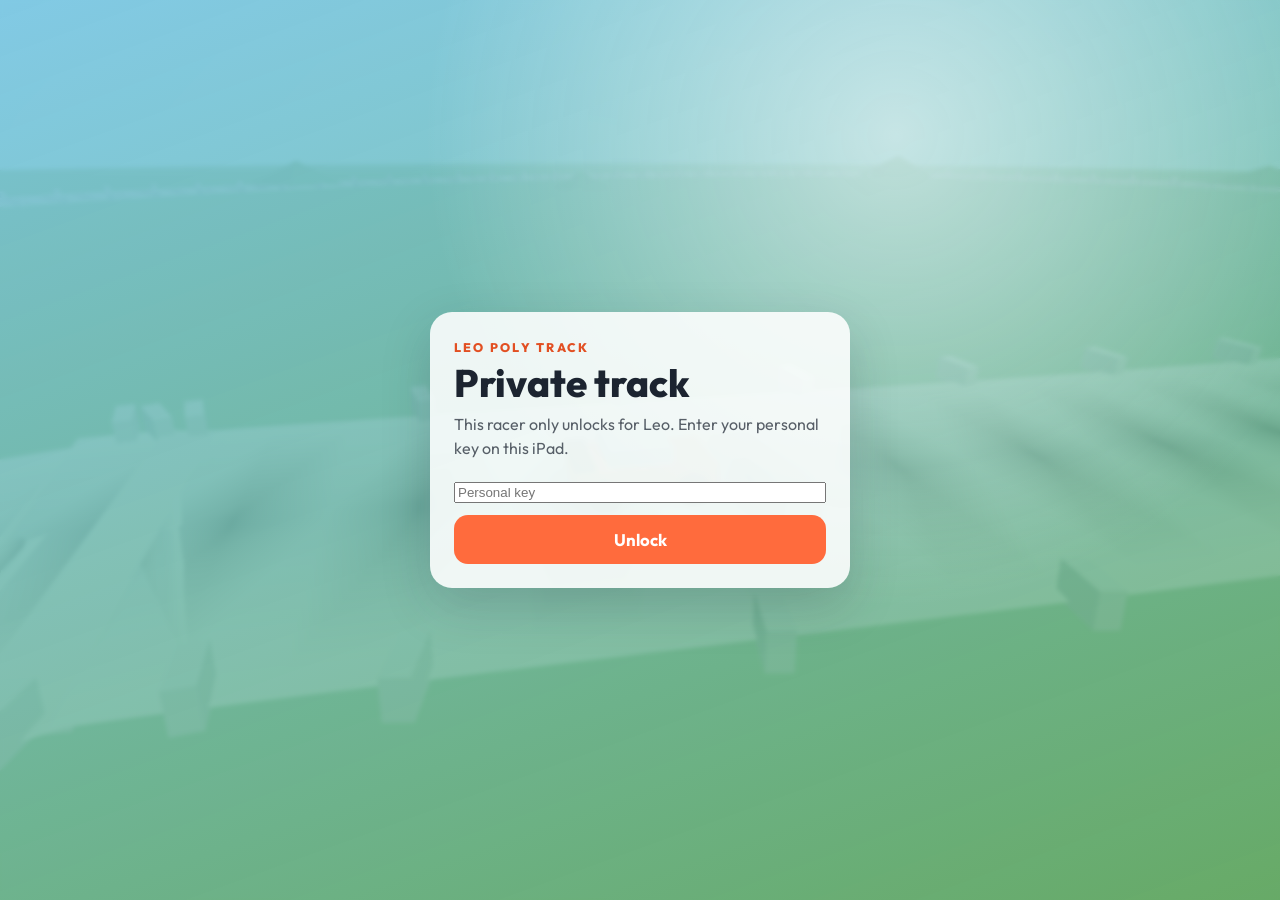
<file: index.html>
<!DOCTYPE html>
<html lang="en">
<head>
  <meta charset="UTF-8" />
  <meta name="viewport" content="width=device-width, initial-scale=1, maximum-scale=1, user-scalable=no, viewport-fit=cover" />
  <meta name="apple-mobile-web-app-capable" content="yes" />
  <meta name="apple-mobile-web-app-status-bar-style" content="black-translucent" />
  <meta name="mobile-web-app-capable" content="yes" />
  <meta name="theme-color" content="#7ec8e3" />
  <link rel="icon" href="favicon.svg" type="image/svg+xml" />
  <title>Leo Poly Track</title>
  <link rel="preconnect" href="https://fonts.googleapis.com" />
  <link rel="preconnect" href="https://fonts.gstatic.com" crossorigin />
  <link href="https://fonts.googleapis.com/css2?family=Outfit:wght@400;600;800&display=swap" rel="stylesheet" />
  <link rel="stylesheet" href="style.css" />
</head>
<body>
  <div id="boot-error" class="overlay-screen" hidden>
    <div class="lock-card">
      <p class="brand">LEO POLY TRACK</p>
      <h1>Couldn’t start</h1>
      <p id="boot-error-copy" class="lock-copy">Something went wrong loading the game.</p>
      <button type="button" id="boot-reload-btn">Try again</button>
    </div>
  </div>

  <div id="lock-screen" class="overlay-screen">
    <div class="lock-card">
      <p class="brand">LEO POLY TRACK</p>
      <h1>Private track</h1>
      <p class="lock-copy">This racer only unlocks for Leo. Enter your personal key on this iPad.</p>
      <form id="unlock-form" autocomplete="off">
        <input
          id="unlock-input"
          type="text"
          inputmode="text"
          enterkeyhint="go"
          autocapitalize="none"
          autocomplete="off"
          autocorrect="off"
          spellcheck="false"
          placeholder="Personal key"
          required
        />
        <button type="submit" id="unlock-btn">Unlock</button>
      </form>
      <p id="unlock-error" class="error" hidden>Wrong key. Try again.</p>
    </div>
  </div>

  <div id="menu-screen" class="overlay-screen" hidden>
    <div class="menu-card">
      <p class="brand">LEO POLY TRACK</p>
      <h1>Ready to race</h1>
      <p class="menu-copy">3 laps · arcade handling · built for your iPad</p>
      <button id="start-btn" type="button">Race</button>
      <button id="lock-device-btn" type="button" class="ghost">Lock this device</button>
    </div>
  </div>

  <div id="hud" hidden>
    <div class="hud-top">
      <div class="hud-chip">
        <span class="label">LAP</span>
        <span id="lap-readout">1/3</span>
      </div>
      <div class="hud-chip">
        <span class="label">TIME</span>
        <span id="time-readout">0:00.00</span>
      </div>
      <div class="hud-chip">
        <span class="label">BEST</span>
        <span id="best-readout">—</span>
      </div>
    </div>
    <div class="hud-speed">
      <span id="speed-readout">0</span>
      <span class="unit">km/h</span>
    </div>
    <button id="pause-btn" type="button" aria-label="Pause">II</button>
  </div>

  <div id="touch-controls" hidden>
    <div class="steer-pad" id="steer-pad">
      <button type="button" class="steer-btn" data-dir="-1" aria-label="Steer left">◀</button>
      <button type="button" class="steer-btn" data-dir="1" aria-label="Steer right">▶</button>
    </div>
    <div class="drive-pad">
      <button type="button" class="drive-btn" id="brake-btn" aria-label="Brake">BRAKE</button>
      <button type="button" class="drive-btn primary" id="accel-btn" aria-label="Accelerate">GAS</button>
    </div>
  </div>

  <div id="pause-screen" class="overlay-screen" hidden>
    <div class="menu-card">
      <p class="brand">PAUSED</p>
      <h1>Take a breath</h1>
      <button id="resume-btn" type="button">Resume</button>
      <button id="restart-btn" type="button" class="ghost">Restart race</button>
      <button id="quit-btn" type="button" class="ghost">Back to menu</button>
    </div>
  </div>

  <div id="finish-screen" class="overlay-screen" hidden>
    <div class="menu-card">
      <p class="brand">FINISH</p>
      <h1 id="finish-title">Nice run</h1>
      <p id="finish-time" class="menu-copy">0:00.00</p>
      <button id="race-again-btn" type="button">Race again</button>
      <button id="finish-menu-btn" type="button" class="ghost">Menu</button>
    </div>
  </div>

  <canvas id="game-canvas"></canvas>

  <!-- Relative import (no import maps) so older iPad Safari can load Three.js -->
  <script type="module" src="game.js"></script>
  <script nomodule>
    document.getElementById("boot-error").hidden = false;
    document.getElementById("lock-screen").hidden = true;
    document.getElementById("boot-error-copy").textContent =
      "This iPad browser is too old for the game. Update Safari / iPadOS, then reload.";
  </script>
  <script>
    document.getElementById("boot-reload-btn")?.addEventListener("click", function () {
      location.reload();
    });
    // Surface module load failures (CDN/path/WebGL) instead of a blank screen.
    window.addEventListener("unhandledrejection", function (event) {
      var msg = (event && event.reason && (event.reason.message || String(event.reason))) || "Unknown error";
      var box = document.getElementById("boot-error");
      var copy = document.getElementById("boot-error-copy");
      if (box && copy) {
        box.hidden = false;
        document.getElementById("lock-screen").hidden = true;
        copy.textContent = "Load failed: " + msg;
      }
    });
  </script>
</body>
</html>
</file>
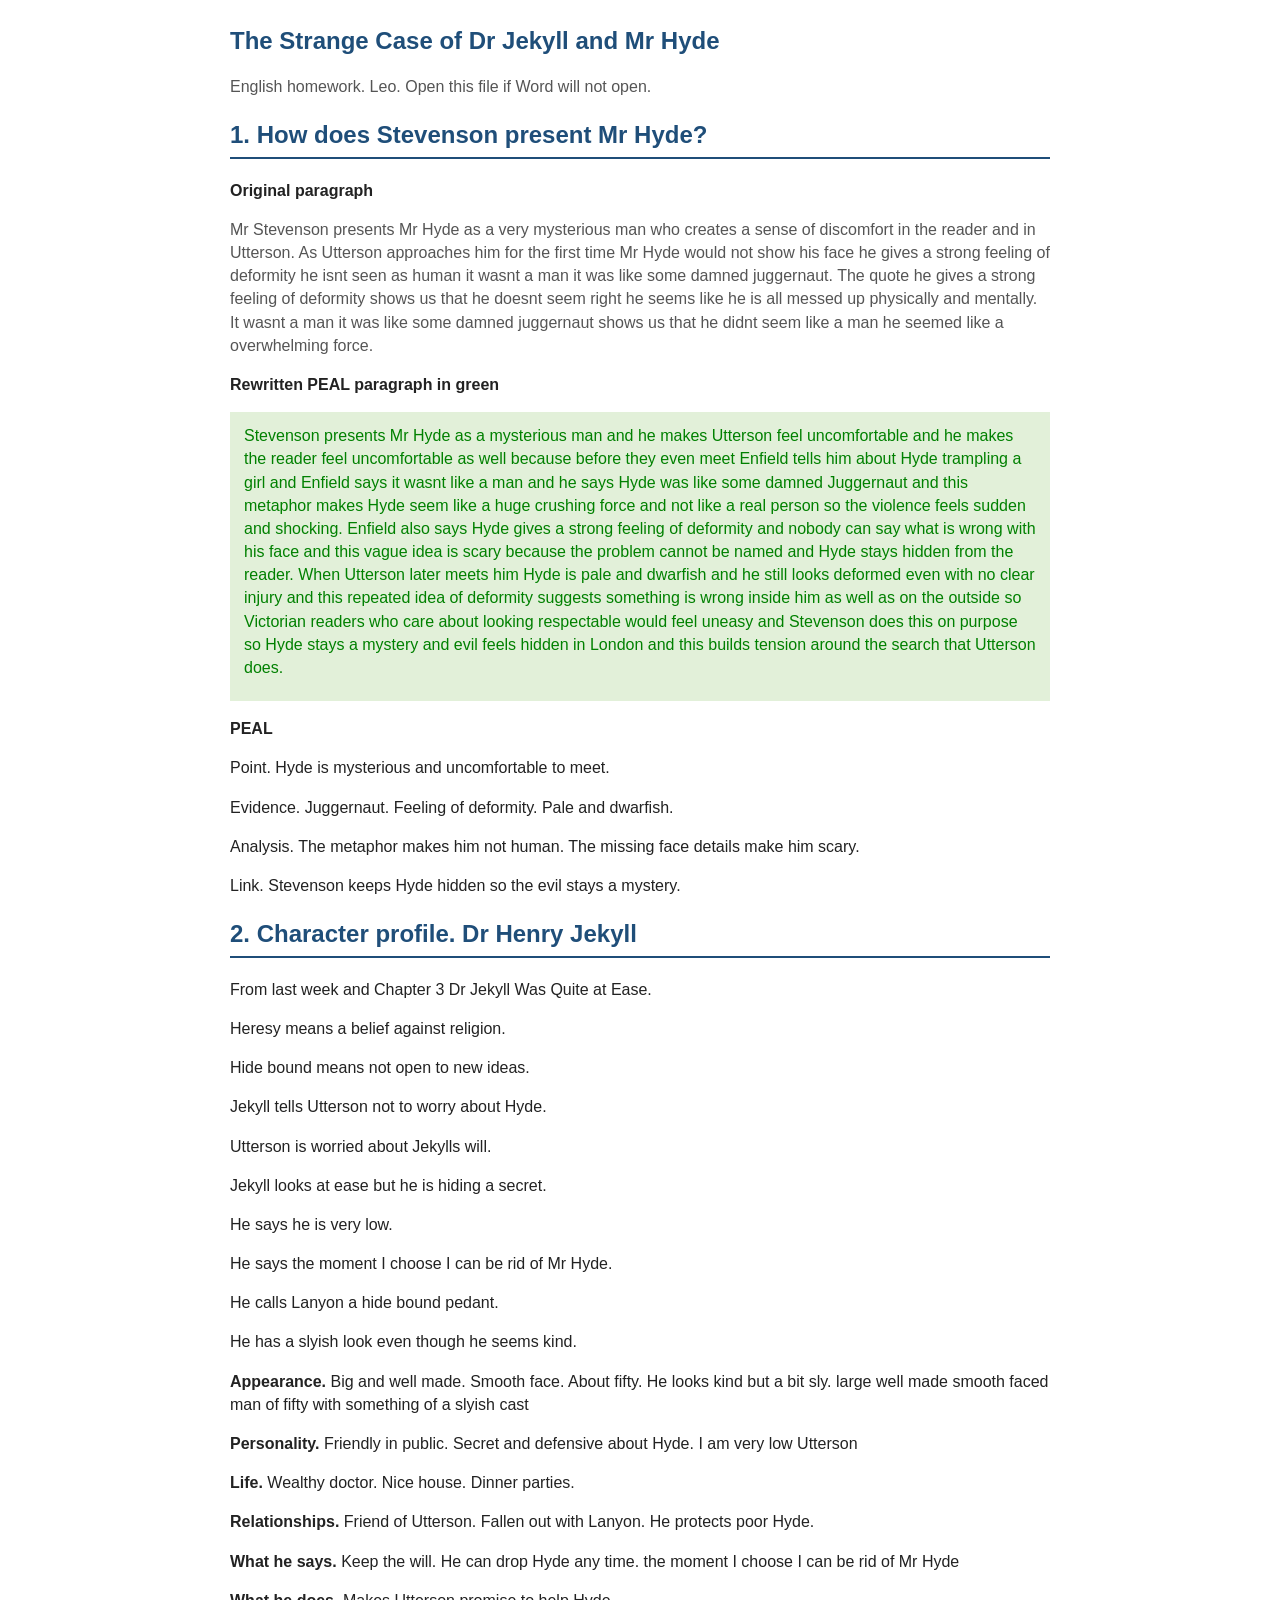
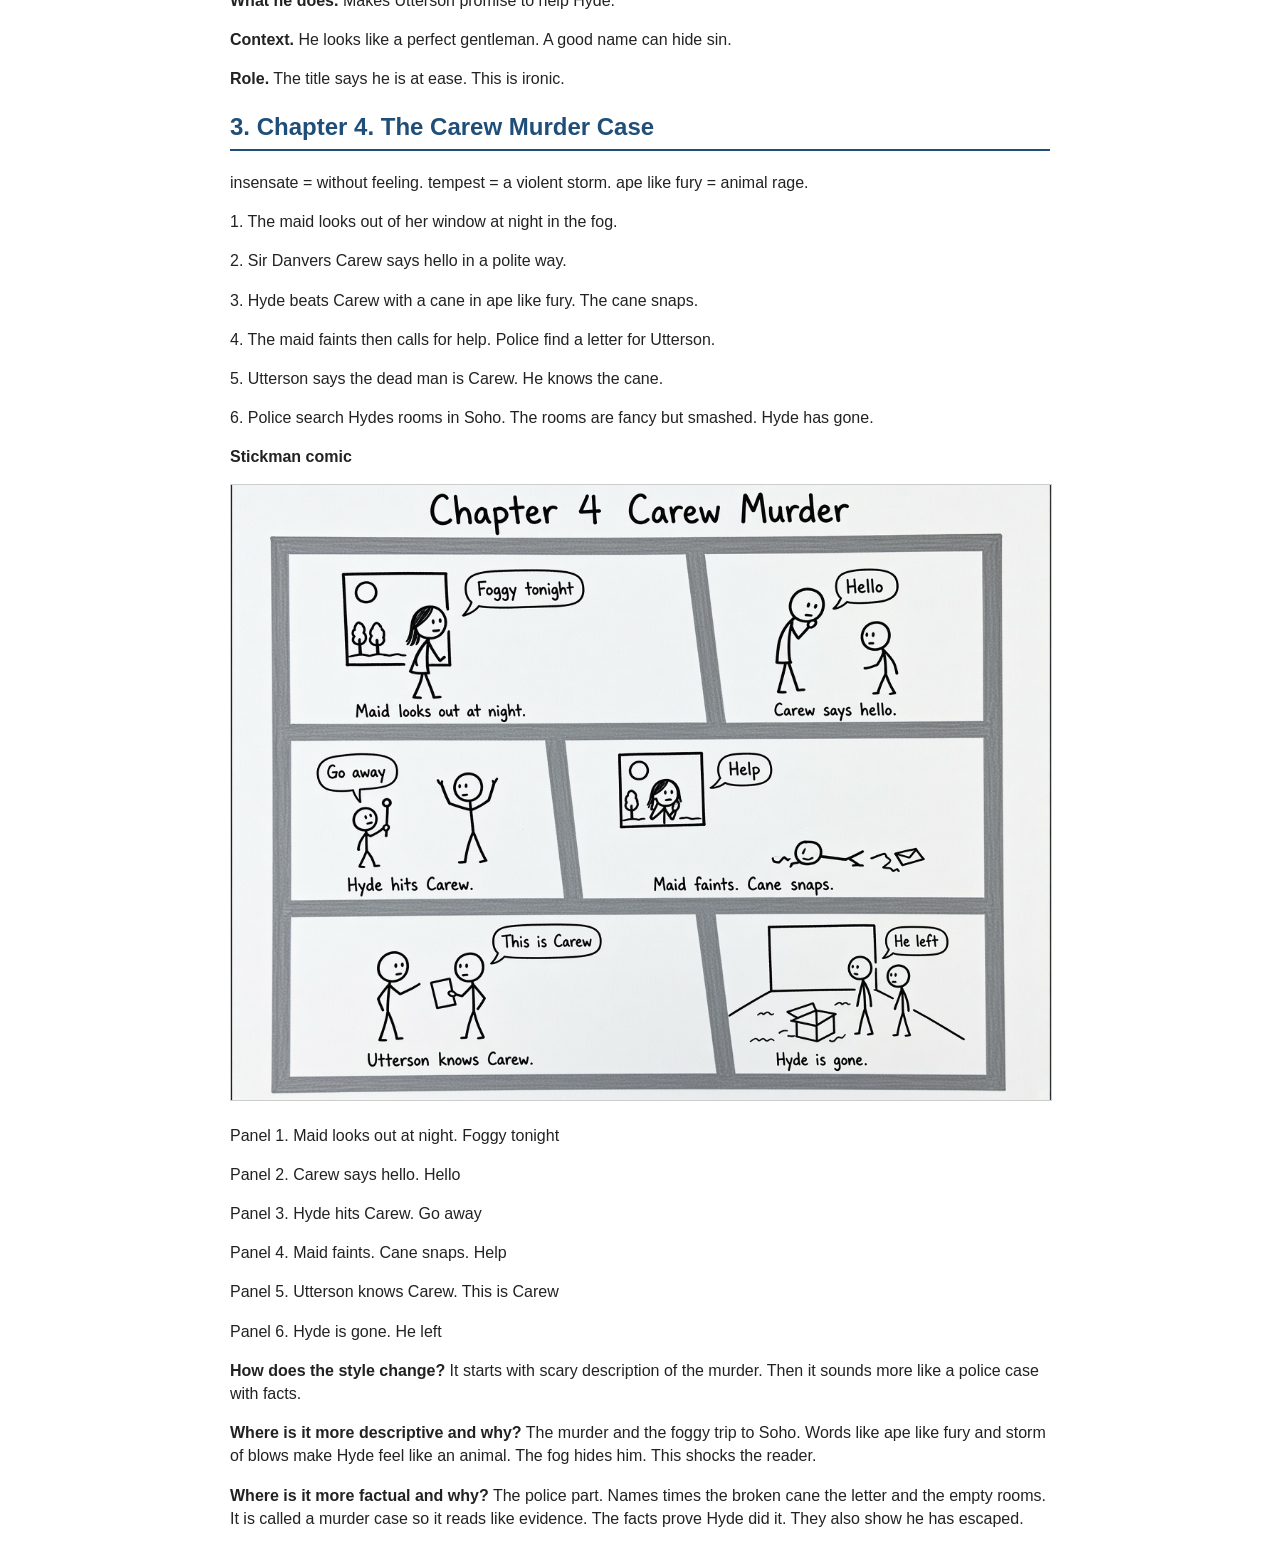
<file: homework/english_hmwk_jekyll_and_hyde.html>
<!DOCTYPE html>
<html lang="en">
<head>
  <meta charset="utf-8">
  <title>Jekyll and Hyde homework</title>
  <style>
    body { font-family: Arial, sans-serif; max-width: 820px; margin: 24px auto; line-height: 1.45; color: #222; }
    h1, h2 { color: #1f4e79; }
    h1 { font-size: 24px; }
    h2 { border-bottom: 2px solid #1f4e79; padding-bottom: 4px; }
    .green {
      color: #008000;
      background: #e2f0d9;
      padding: 12px 14px;
      font-size: 16px;
    }
    .green p { margin: 0 0 10px 0; }
    img { width: 100%; border: 1px solid #ccc; }
    .note { color: #555; }
    pre { white-space: pre-wrap; font-family: Arial, sans-serif; }
  </style>
</head>
<body>
  <h1>The Strange Case of Dr Jekyll and Mr Hyde</h1>
  <p class="note">English homework. Leo. Open this file if Word will not open.</p>

  <h2>1. How does Stevenson present Mr Hyde?</h2>
  <p><b>Original paragraph</b></p>
  <p class="note">Mr Stevenson presents Mr Hyde as a very mysterious man who creates a sense of discomfort in the reader and in Utterson. As Utterson approaches him for the first time Mr Hyde would not show his face he gives a strong feeling of deformity he isnt seen as human it wasnt a man it was like some damned juggernaut. The quote he gives a strong feeling of deformity shows us that he doesnt seem right he seems like he is all messed up physically and mentally. It wasnt a man it was like some damned juggernaut shows us that he didnt seem like a man he seemed like a overwhelming force.</p>

  <p><b>Rewritten PEAL paragraph in green</b></p>
  <div class="green">
    <p>Stevenson presents Mr Hyde as a mysterious man and he makes Utterson feel uncomfortable and he makes the reader feel uncomfortable as well because before they even meet Enfield tells him about Hyde trampling a girl and Enfield says it wasnt like a man and he says Hyde was like some damned Juggernaut and this metaphor makes Hyde seem like a huge crushing force and not like a real person so the violence feels sudden and shocking. Enfield also says Hyde gives a strong feeling of deformity and nobody can say what is wrong with his face and this vague idea is scary because the problem cannot be named and Hyde stays hidden from the reader. When Utterson later meets him Hyde is pale and dwarfish and he still looks deformed even with no clear injury and this repeated idea of deformity suggests something is wrong inside him as well as on the outside so Victorian readers who care about looking respectable would feel uneasy and Stevenson does this on purpose so Hyde stays a mystery and evil feels hidden in London and this builds tension around the search that Utterson does.</p>
  </div>

  <p><b>PEAL</b></p>
  <p>Point. Hyde is mysterious and uncomfortable to meet.</p>
  <p>Evidence. Juggernaut. Feeling of deformity. Pale and dwarfish.</p>
  <p>Analysis. The metaphor makes him not human. The missing face details make him scary.</p>
  <p>Link. Stevenson keeps Hyde hidden so the evil stays a mystery.</p>

  <h2>2. Character profile. Dr Henry Jekyll</h2>
  <p>From last week and Chapter 3 Dr Jekyll Was Quite at Ease.</p>
  <p>Heresy means a belief against religion.</p>
  <p>Hide bound means not open to new ideas.</p>
  <p>Jekyll tells Utterson not to worry about Hyde.</p>
  <p>Utterson is worried about Jekylls will.</p>
  <p>Jekyll looks at ease but he is hiding a secret.</p>
  <p>He says he is very low.</p>
  <p>He says the moment I choose I can be rid of Mr Hyde.</p>
  <p>He calls Lanyon a hide bound pedant.</p>
  <p>He has a slyish look even though he seems kind.</p>

  <p><b>Appearance.</b> Big and well made. Smooth face. About fifty. He looks kind but a bit sly. large well made smooth faced man of fifty with something of a slyish cast</p>
  <p><b>Personality.</b> Friendly in public. Secret and defensive about Hyde. I am very low Utterson</p>
  <p><b>Life.</b> Wealthy doctor. Nice house. Dinner parties.</p>
  <p><b>Relationships.</b> Friend of Utterson. Fallen out with Lanyon. He protects poor Hyde.</p>
  <p><b>What he says.</b> Keep the will. He can drop Hyde any time. the moment I choose I can be rid of Mr Hyde</p>
  <p><b>What he does.</b> Makes Utterson promise to help Hyde.</p>
  <p><b>Context.</b> He looks like a perfect gentleman. A good name can hide sin.</p>
  <p><b>Role.</b> The title says he is at ease. This is ironic.</p>

  <h2>3. Chapter 4. The Carew Murder Case</h2>
  <p>insensate = without feeling. tempest = a violent storm. ape like fury = animal rage.</p>
  <p>1. The maid looks out of her window at night in the fog.</p>
  <p>2. Sir Danvers Carew says hello in a polite way.</p>
  <p>3. Hyde beats Carew with a cane in ape like fury. The cane snaps.</p>
  <p>4. The maid faints then calls for help. Police find a letter for Utterson.</p>
  <p>5. Utterson says the dead man is Carew. He knows the cane.</p>
  <p>6. Police search Hydes rooms in Soho. The rooms are fancy but smashed. Hyde has gone.</p>

  <p><b>Stickman comic</b></p>
  <img src="chapter4_carew_comic_strip.jpg" alt="Simple stickman comic of Chapter 4">

  <p>Panel 1. Maid looks out at night. Foggy tonight</p>
  <p>Panel 2. Carew says hello. Hello</p>
  <p>Panel 3. Hyde hits Carew. Go away</p>
  <p>Panel 4. Maid faints. Cane snaps. Help</p>
  <p>Panel 5. Utterson knows Carew. This is Carew</p>
  <p>Panel 6. Hyde is gone. He left</p>

  <p><b>How does the style change?</b> It starts with scary description of the murder. Then it sounds more like a police case with facts.</p>
  <p><b>Where is it more descriptive and why?</b> The murder and the foggy trip to Soho. Words like ape like fury and storm of blows make Hyde feel like an animal. The fog hides him. This shocks the reader.</p>
  <p><b>Where is it more factual and why?</b> The police part. Names times the broken cane the letter and the empty rooms. It is called a murder case so it reads like evidence. The facts prove Hyde did it. They also show he has escaped.</p>
</body>
</html>
</file>
<file: style.css>
:root {
  --sky-top: #9ad7ef;
  --sky-bottom: #e8f6fb;
  --grass: #6db36d;
  --asphalt: #3a3f4a;
  --ink: #1c2430;
  --panel: rgba(255, 255, 255, 0.88);
  --accent: #ff6b3d;
  --accent-deep: #e24f22;
  --mint: #2ec4a8;
  --shadow: 0 18px 50px rgba(28, 36, 48, 0.18);
  --radius: 22px;
  --safe-top: env(safe-area-inset-top, 0px);
  --safe-bottom: env(safe-area-inset-bottom, 0px);
  --safe-left: env(safe-area-inset-left, 0px);
  --safe-right: env(safe-area-inset-right, 0px);
}

* {
  box-sizing: border-box;
  -webkit-tap-highlight-color: transparent;
  touch-action: manipulation;
}

html,
body {
  margin: 0;
  width: 100%;
  height: 100%;
  overflow: hidden;
  font-family: "Outfit", sans-serif;
  color: var(--ink);
  background:
    radial-gradient(1200px 700px at 20% -10%, #fff8 0%, transparent 55%),
    linear-gradient(180deg, var(--sky-top), var(--sky-bottom));
  user-select: none;
  -webkit-user-select: none;
}

#game-canvas {
  position: fixed;
  inset: 0;
  width: 100%;
  height: 100%;
  display: block;
  z-index: 0;
}

.overlay-screen {
  position: fixed;
  inset: 0;
  z-index: 20;
  display: grid;
  place-items: center;
  padding:
    calc(24px + var(--safe-top))
    calc(24px + var(--safe-right))
    calc(24px + var(--safe-bottom))
    calc(24px + var(--safe-left));
  background:
    radial-gradient(circle at 70% 15%, rgba(255, 255, 255, 0.55), transparent 40%),
    linear-gradient(160deg, rgba(126, 200, 227, 0.92), rgba(109, 179, 109, 0.78));
  backdrop-filter: blur(2px);
}

.overlay-screen[hidden],
#hud[hidden],
#touch-controls[hidden] {
  display: none !important;
}

.lock-card,
.menu-card {
  width: min(420px, 100%);
  padding: 28px 24px 24px;
  border-radius: var(--radius);
  background: var(--panel);
  box-shadow: var(--shadow);
  text-align: left;
}

.brand {
  margin: 0 0 8px;
  font-size: 0.78rem;
  font-weight: 800;
  letter-spacing: 0.18em;
  color: var(--accent-deep);
}

h1 {
  margin: 0 0 10px;
  font-size: clamp(1.8rem, 5vw, 2.4rem);
  line-height: 1.05;
  font-weight: 800;
}

.lock-copy,
.menu-copy {
  margin: 0 0 22px;
  font-size: 1rem;
  line-height: 1.45;
  color: rgba(28, 36, 48, 0.72);
}

#unlock-form {
  display: grid;
  gap: 12px;
}

input[type="password"] {
  width: 100%;
  border: 2px solid rgba(28, 36, 48, 0.12);
  border-radius: 14px;
  padding: 14px 16px;
  font: inherit;
  font-size: 1.05rem;
  background: #fff;
  color: var(--ink);
  outline: none;
}

input[type="password"]:focus {
  border-color: var(--mint);
}

button {
  appearance: none;
  border: none;
  border-radius: 14px;
  padding: 14px 18px;
  font: inherit;
  font-weight: 700;
  font-size: 1.05rem;
  background: var(--accent);
  color: #fff;
  cursor: pointer;
  transition: transform 0.12s ease, background 0.12s ease;
}

button:active {
  transform: scale(0.97);
}

button.ghost {
  width: 100%;
  margin-top: 10px;
  background: transparent;
  color: var(--ink);
  border: 2px solid rgba(28, 36, 48, 0.12);
}

#start-btn,
#resume-btn,
#race-again-btn,
#unlock-btn {
  width: 100%;
}

.error {
  margin: 12px 0 0;
  color: #c62828;
  font-weight: 600;
}

#hud {
  position: fixed;
  inset: 0;
  z-index: 12;
  pointer-events: none;
}

.hud-top {
  position: absolute;
  top: calc(12px + var(--safe-top));
  left: calc(12px + var(--safe-left));
  right: calc(12px + var(--safe-right));
  display: flex;
  gap: 8px;
  justify-content: center;
  flex-wrap: wrap;
}

.hud-chip {
  min-width: 92px;
  padding: 8px 12px;
  border-radius: 14px;
  background: rgba(255, 255, 255, 0.82);
  box-shadow: 0 8px 24px rgba(28, 36, 48, 0.12);
  text-align: center;
}

.hud-chip .label {
  display: block;
  font-size: 0.65rem;
  font-weight: 800;
  letter-spacing: 0.12em;
  color: rgba(28, 36, 48, 0.55);
}

.hud-chip span:last-child {
  font-weight: 800;
  font-variant-numeric: tabular-nums;
}

.hud-speed {
  position: absolute;
  top: calc(72px + var(--safe-top));
  right: calc(16px + var(--safe-right));
  text-align: right;
  color: #fff;
  text-shadow: 0 2px 10px rgba(0, 0, 0, 0.35);
}

#speed-readout {
  font-size: 2.4rem;
  font-weight: 800;
  line-height: 1;
}

.hud-speed .unit {
  display: block;
  font-size: 0.75rem;
  font-weight: 700;
  letter-spacing: 0.08em;
  opacity: 0.85;
}

#pause-btn {
  pointer-events: auto;
  position: absolute;
  top: calc(12px + var(--safe-top));
  left: calc(12px + var(--safe-left));
  width: 52px;
  height: 52px;
  border-radius: 16px;
  padding: 0;
  z-index: 13;
  background: rgba(255, 255, 255, 0.92);
  color: var(--ink);
  box-shadow: 0 8px 24px rgba(28, 36, 48, 0.12);
}

#touch-controls {
  position: fixed;
  inset: 0;
  z-index: 11;
  pointer-events: none;
}

#touch-controls .steer-pad,
#touch-controls .drive-pad {
  z-index: 11;
}

.steer-pad,
.drive-pad {
  position: absolute;
  bottom: calc(18px + var(--safe-bottom));
  display: flex;
  gap: 12px;
  pointer-events: auto;
}

.steer-pad {
  left: calc(16px + var(--safe-left));
}

.drive-pad {
  right: calc(16px + var(--safe-right));
}

.steer-btn,
.drive-btn {
  width: 78px;
  height: 78px;
  border-radius: 22px;
  background: rgba(255, 255, 255, 0.78);
  color: var(--ink);
  box-shadow: 0 10px 28px rgba(28, 36, 48, 0.16);
  font-size: 1.4rem;
  touch-action: none;
  -webkit-user-select: none;
  user-select: none;
}

.drive-btn {
  width: 92px;
  font-size: 0.95rem;
  letter-spacing: 0.04em;
}

.drive-btn.primary {
  background: var(--accent);
  color: #fff;
}

.steer-btn.is-active,
.drive-btn.is-active {
  transform: scale(0.96);
  filter: brightness(0.95);
}

@media (orientation: portrait) {
  .hud-speed {
    top: auto;
    bottom: calc(120px + var(--safe-bottom));
  }
}

@media (min-width: 900px) {
  .steer-btn,
  .drive-btn {
    width: 88px;
    height: 88px;
  }

  .drive-btn {
    width: 110px;
  }
}
</file>
